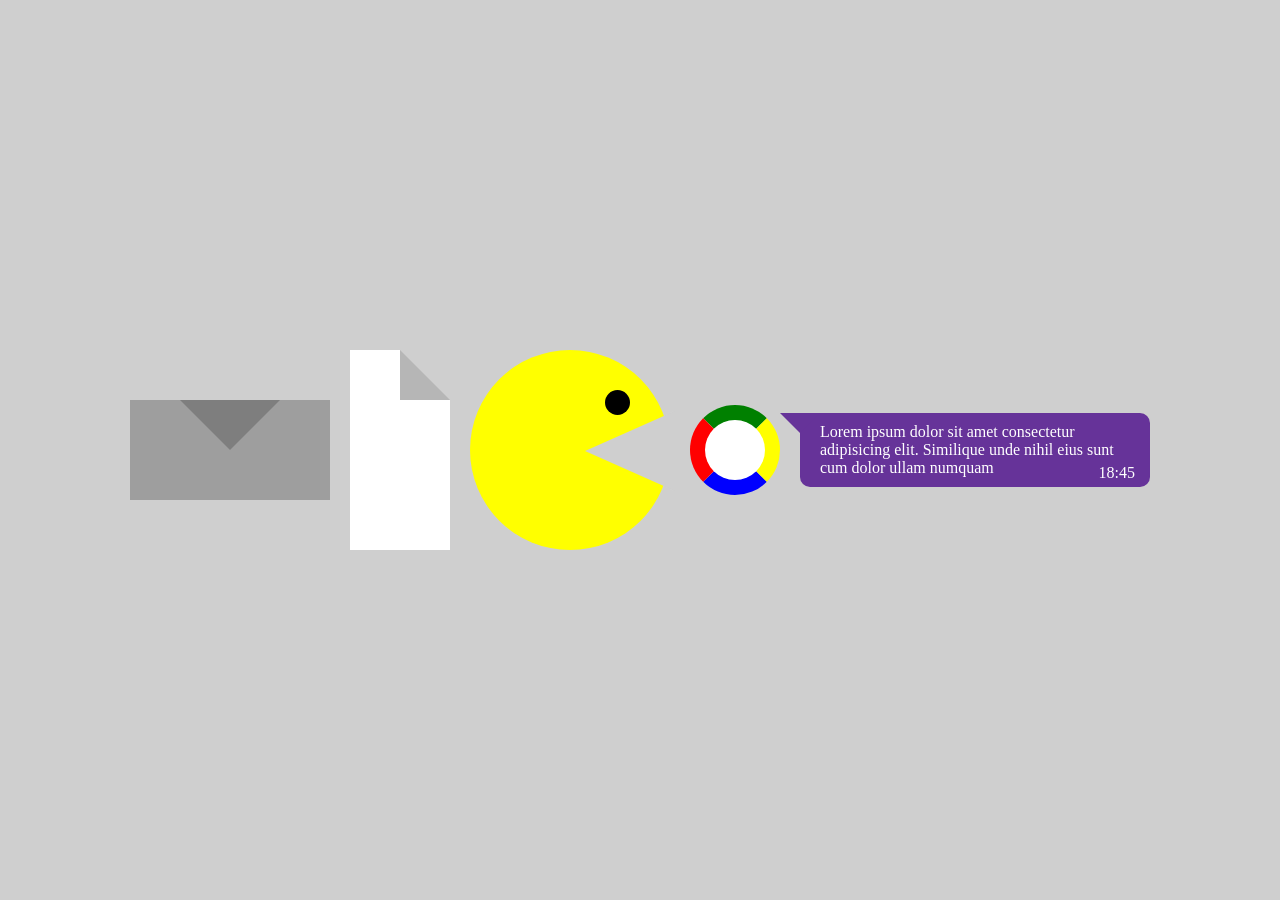
<file: cssassets/icons.html>
<!DOCTYPE html>
<html lang="en">
<head>
    <meta charset="UTF-8">
    <meta name="viewport" content="width=device-width, initial-scale=1.0">
    <title>Icons com CSS</title>
    <link rel="stylesheet" href="estilos.css">
</head>
<body>
    <div class="pai">
        <div class="triangulo"></div>
    </div>
    <div class="folha">
        <div class="orelha-fora"></div>
    </div>
    <div class="pacman">
        <div class="olho"></div>
        <div class="boca"></div>
    </div>
    <div class="google">

    </div>
    <div class="mensagem">
        <div class="msg">Lorem ipsum dolor sit amet consectetur adipisicing elit. Similique unde nihil eius sunt cum dolor ullam numquam</div>
        <span>18:45</span>
        <div class="indicador"></div>
    </div>
</body>
</html>
</file>
<file: cssassets/estilos.css>
* {
  margin: 0;
  padding: 0;
  box-sizing: border-box;
  text-decoration: none;
}

html {
  width: 100dvw;
  height: 100dvh;
}

body {
  width: 100%;
  height: 100%;
  background-color: #cfcfcf;
  display: flex;
  justify-content: center;
  align-items: center;
  gap: 20px;
  flex-wrap: wrap;
}

.pai {
  width: 200px;
  height: 100px;
  background-color: rgb(158, 158, 158);
  position: relative;
}
.pai .triangulo {
  border-left: 50px solid transparent;
  border-right: 50px solid transparent;
  border-bottom: 50px solid #7e7e7e;
  rotate: 180deg;
  position: absolute;
  right: 25%;
}

.folha {
  width: 100px;
  height: 200px;
  background-color: white;
  position: relative;
}
.folha .orelha-fora {
  border-left: 50px solid transparent;
  border-right: 50px solid #b6b6b6;
  border-bottom: 50px solid #cfcfcf;
  position: absolute;
  rotate: -180deg;
  top: 0;
  right: -50px;
}

.pacman {
  width: 200px;
  height: 200px;
  background-color: yellow;
  border-radius: 50%;
  position: relative;
}
.pacman .olho {
  background-color: black;
  width: 25px;
  height: 25px;
  border-radius: 50%;
  position: absolute;
  top: 20%;
  right: 20%;
}
.pacman .boca {
  position: absolute;
  border-left: 40px solid transparent;
  border-right: 40px solid transparent;
  border-bottom: 90px solid #cfcfcf;
  rotate: -90deg;
  top: 28%;
  right: 0px;
  animation: animarboca 3s infinite;
  overflow: hidden;
}

@keyframes animarboca {
  0% {
    border-left: 40px solid transparent;
    border-right: 40px solid transparent;
    border-bottom: 90px solid #cfcfcf;
  }
  50% {
    border-left: 0px solid transparent;
    border-right: 0px solid transparent;
    border-bottom: 90px solid #cfcfcf;
  }
  100% {
    border-left: 40px solid transparent;
    border-right: 40px solid transparent;
    border-bottom: 90px solid #cfcfcf;
  }
}
.google {
  width: 90px;
  height: 90px;
  background-color: white;
  border-left: 15px solid red;
  border-top: 15px solid green;
  border-right: 15px solid yellow;
  border-bottom: 15px solid blue;
  border-radius: 50%;
}

.mensagem {
  width: 350px;
  height: -moz-fit-content;
  height: fit-content;
  position: relative;
  background-color: rebeccapurple;
  padding: 10px 20px;
  color: white;
  border-radius: 10px;
}
.mensagem span {
  position: absolute;
  right: 15px;
  bottom: 5px;
}
.mensagem .indicador {
  border-left: 20px solid transparent;
  border-right: 20px solid transparent;
  border-top: 20px solid rebeccapurple;
  position: absolute;
  top: 0;
  left: -20px;
}/*# sourceMappingURL=estilos.css.map */
</file>
